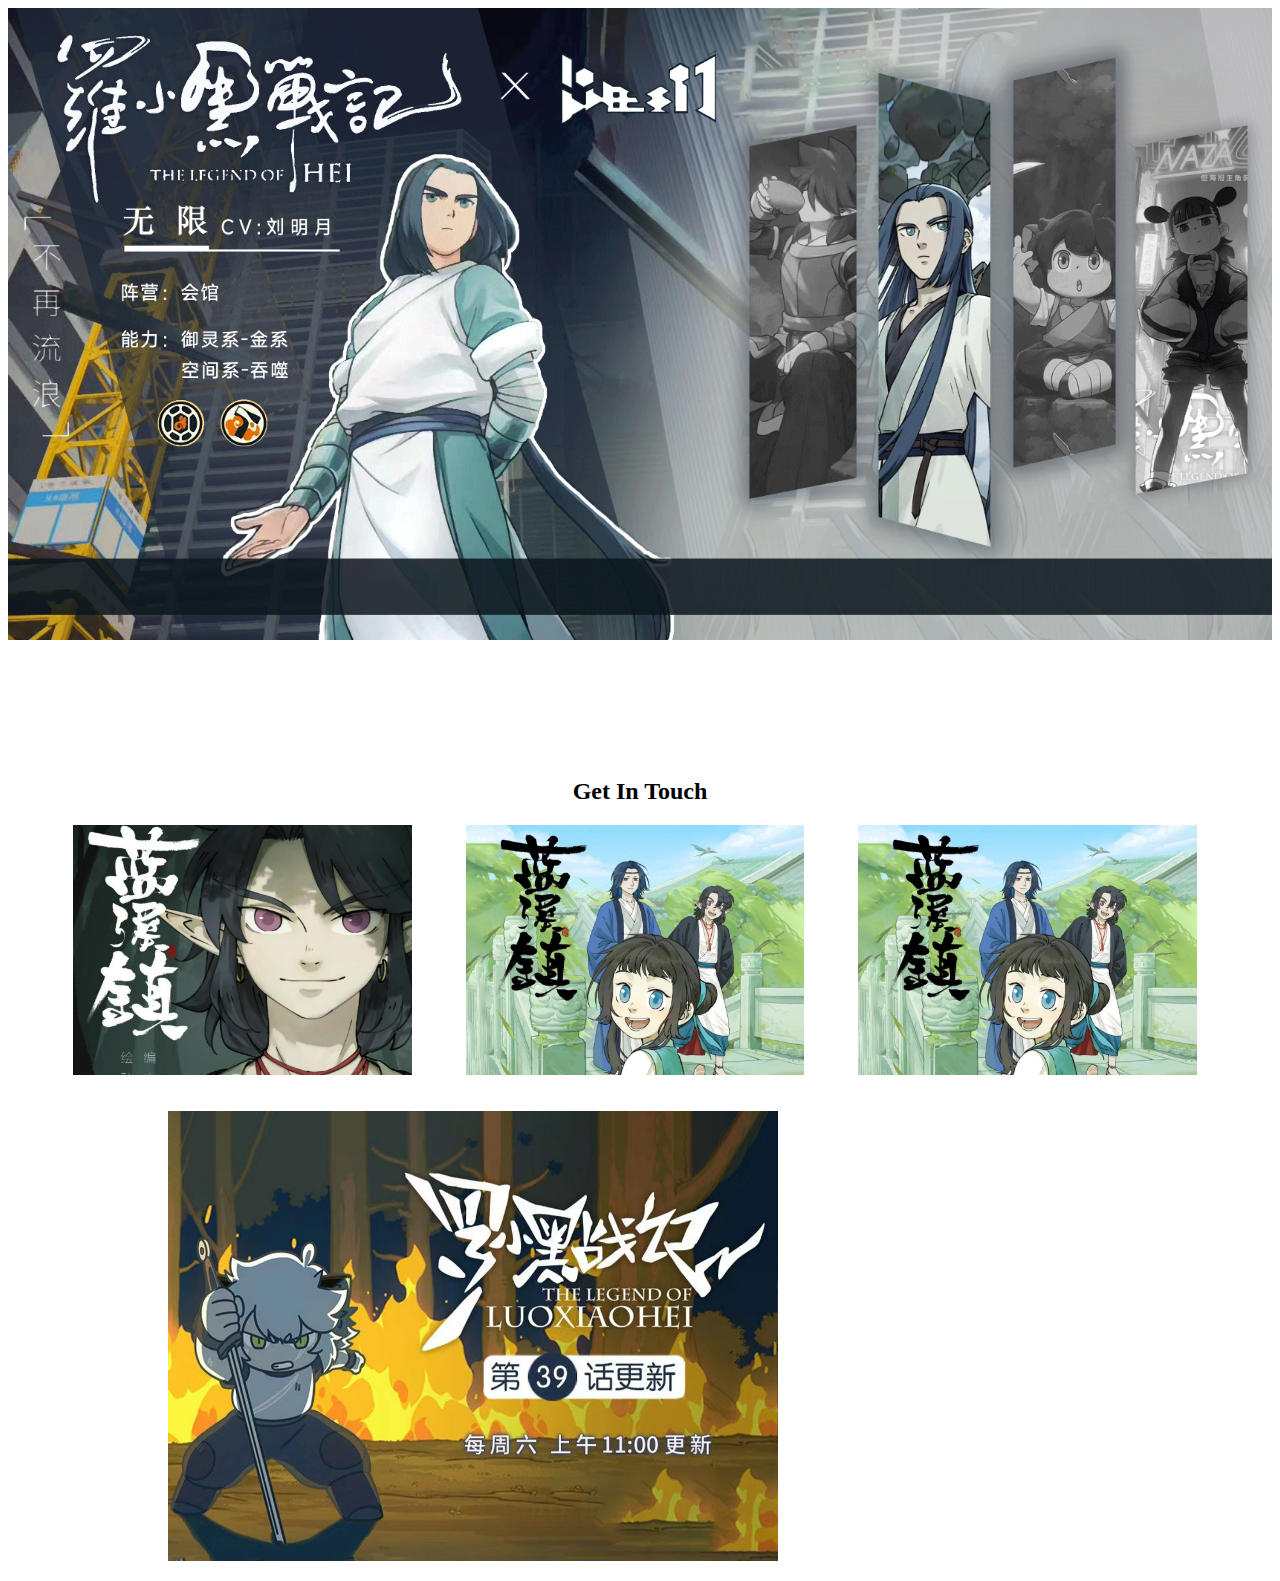
<file: 众生之门网站/首页/人物介绍.html>
<!DOCTYPE html>
<html lang="en">
<head>
    <meta charset="UTF-8">
    <meta name="viewport" content="width=device-width, initial-scale=1.0">
    <title>Document</title>

</head>
<body>
    <style>
        .content{
            width: 100%;
            height: 750px;
            background-image: url("image/首页/人物介绍/无限.png");
            background-repeat: no-repeat; 
            background-size: 100%;
            display: flex;
            align-items: flex-end;
            color: white;

        }
        .one,.two,.there{
            margin-bottom: 32px;
            width: 8%;
            margin-left: 80px;
            text-align: center;
            font-size:25px;
            height: 90px;
        }
        .one :hover{
         color: rgb(255, 255, 255);font-size: 26px; border-bottom:5px solid rgb(217, 102, 36);padding-bottom: 10px;cursor: pointer}
        .two :hover{
         color: rgb(255, 255, 255);font-size: 26px; border-bottom:6px solid rgb(217, 102, 36) ;padding-bottom: 10px;cursor: pointer}
        .there :hover{
         color: rgb(255, 255, 255);font-size: 26px; border-bottom:5px solid rgb(217, 102, 36) ;padding-bottom: 10px;cursor: pointer}
        .one.two.there{
            font-size:80px; color: aliceblue; 
        }
        .one1{
            background-image: url("image/首页/人物介绍/无限.png");
        }
        .two1{
            background-image: url("image/首页/人物介绍/小黑.png");
    
        }
        .there1{
            background-image: url("image/首页/人物介绍/风息.png");
          }
        .down{
            margin-top:25px ;
        }
    </style>
    <script>
        function a() {
            var a=document.getElementById('content').style.backgroundImage='url("image/首页/人物介绍/风息.png")';
    
        }
        function b() {
            var a=document.getElementById('content').style.backgroundImage='url("image/首页/人物介绍/无限.png")';
    
        }
        function c() {
            var a=document.getElementById('content').style.backgroundImage='url("image/首页/人物介绍/小黑.png")';
    
        }
    </script>
    <div class="content" id="content">
        <div class="one" onclick="a()">
            <div class="one1"></div>
            <div class="down" >风    息</div>
        </div>
        <div class="two"  onclick="b()">
            <div class="two1"></div>
            <div class="down">无    限</div>
        </div>
        <div class="there" onclick="c()">
            <div class="there1"></div>
            <div class="down">小    黑</div>
        </div>
        <div class="there" onclick="c()">
            <div class="down">哪    吒</div>
        </div>
        </div>
    </div>
    
    <div class="contact-me">
        <h2>Get In Touch</h2>
            <ul>
                <li>
                     <img src="image/首页/images/资讯_02.gif.png" alt="linkedin-img">
                </li>
                <li>
                 <img src="image/首页/images/资讯_04.gif.png" alt="email-img">
                </li>
                <li>
                 <img src="image/首页/images/资讯_04.gif.png" alt="github-img">
                </li>
            </ul>
    </div>
    <div class="contact-me2">
        <ul>
            <li>
             <img src="image/首页/images/资讯_02.gif-1.png" alt="github-img">
            </li></ul>
    </div>
    <style>
    .contact-me{
        text-align: center; background-color: rgba(255, 255, 255, 0);
    }
    .contact-me img{height: 250px;}
    ul li{
        display: inline;   
        margin-right: 50px;  
        margin-bottom: 0%;margin-top: 0%;
    }
    a{
        text-decoration: none;}
    ul li img:hover{
        transform: scale(1.01);  
    }
    .contact-me2{
        text-align: center; background-color: rgba(255, 252, 240, 0);float: left;margin-left: 120px;
    }
    .contact-me2 img{height: 450px;}
    </style>
    
</body>
</html>
</file>
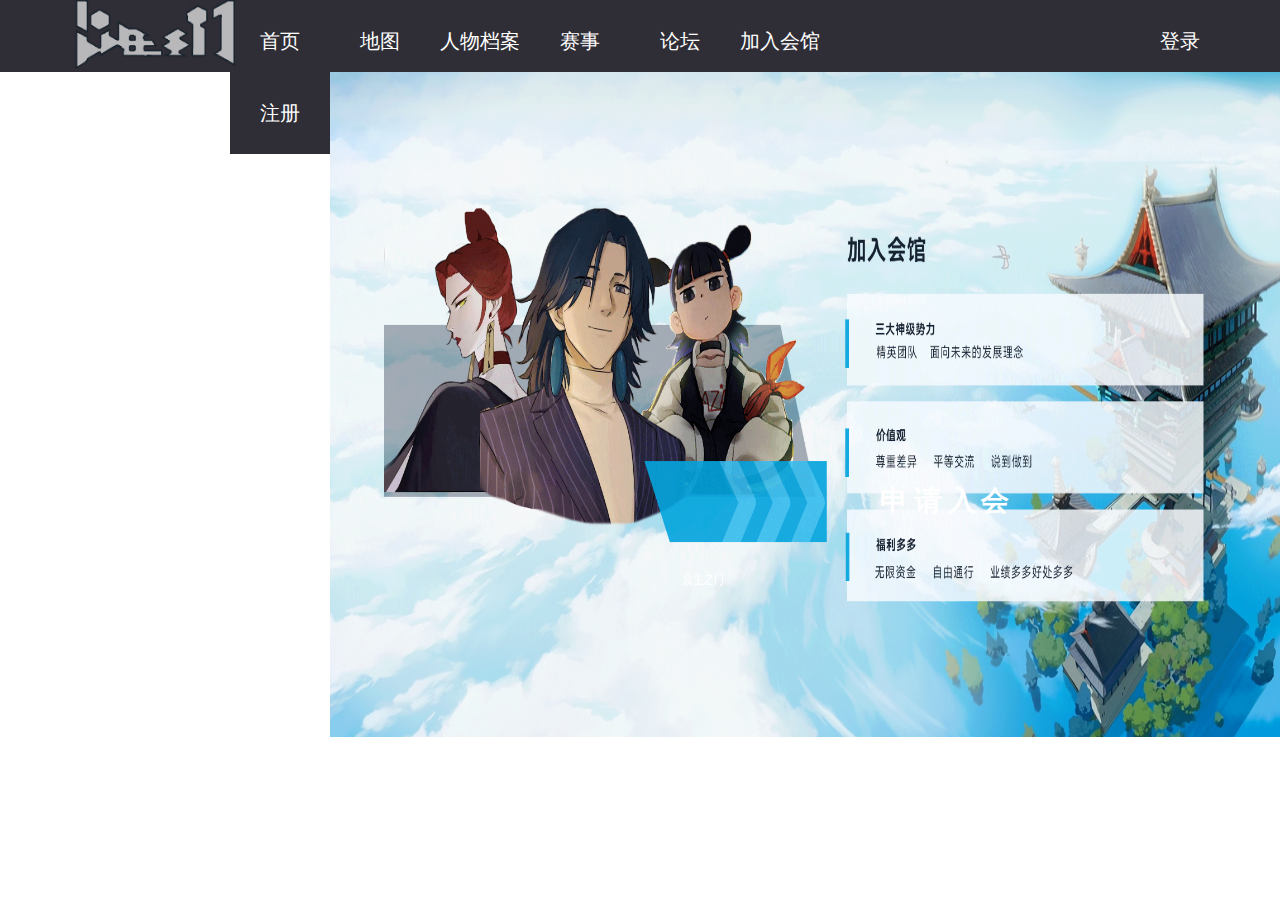
<file: 众生之门网站/首页/加入会馆.html>
<!DOCTYPE html>
<html lang="en">
<head>
    <meta charset="UTF-8">
    <meta name="viewport" content="width=device-width, initial-scale=1.0">
    <title>Document</title>
    <link rel="stylesheet"href="./css/reset.css">
</head>
<body>
    <!--黑色导航 start-->
    <div class="black-nav">
        <div class="logo">
            <img src="image/首页/images/logo.png" alt="logo">
        </div>
        <div class="wrap">
            <ul class="black-wrap-left">
                <li><a href="index.html" >首页</a></li>
                <li><a href="#" >地图</a></li>
                <li><a href="人物介绍.html" target="_blank">人物档案</a></li>
                <li><a href="赛事.html" target="_blank">赛事</a></li>
                <li><a href="论坛.html" >论坛</a></li> 
                <li><a href="加入会馆.html" >加入会馆</a></li>
                <li><a href="#" >              </a></li>
                <li><a href="#" >              </a></li>
                <li><a href="#" >              </a></li>
                <li><a href="#" onclick="Show();">登录</a></li>
                <li><a href="#" >注册</a></li>
            </ul>
        </div>
    </div>
    <style>
    ul{
        list-style-type: none; /*清除无序列表前的小点*/
        width: auto;
        height: 72px;
        background: #2f2d35;
        margin: 0px;
        padding-left: 18%;/*左边距，使li看起来在中间*/
        /*position: relative;*/
        text-align: center;
        font-size: 20px
    }
    li{
        float: left;
        width: 100px;
        height: 100%;
        padding: 0px;
        margin-right: 0%;  /*两个li之间的距离*/
    }
    a:link,a:visited{ /*鼠标未点击和点击过时的样式*/
        display: block;
        color: #FFFFFF;
        background-color: #2f2d35;
        text-align: center;
        line-height: 72px; /*li行高*/
        padding: 5px;
        text-decoration: none; /*去下划线*/
    }
    a:hover{ /*鼠标移动到点击位时的样式，active指点击过后的样式*/
        background-color: #1a1822;
    }
    .black-nav .logo img{
        height: 72px;
        position: absolute;
        left: 0%;
    }
    </style>
    <!--黑色导航 end-->
    <div class="guan">
        <img src="image/首页/论坛/论坛背景.gif" alt="logo">
        <div class="there">
            <a onclick="Show();">申请入会</a>
        </div>
        <div id="modal" class="bg hide">
            <form action="#" method="get" autocomplete="off">
             <p><span>种族：</span>
              <!-- 在下面的横线中填写`禁用属性`和`只读属性` -->
              <input type="text" name="user_name" value="myemail@163.com" disabled readonly/>
             </p>
             
             <p><span>姓名：</span>
             <!-- 在下面的横线中填写`必填属性`和`自动聚焦` -->
              <input type="text" name="real_name" placeholder="例如：思聪" required autofocus/>
             </p>
             
             <p><span>年龄：</span>
              <!-- 在下面的横线中填写`最大值属性`和`最小值属性` -->
              <input type="number" name="real_lage">
             </p>
             
             <p><span>申请日期：</span>
              <!-- 在下面的横线中填写`type的日期类型` -->
              <input type="date" name="birthday" value="1999-10-1" required/></p>
             </p>
             
             <p><span>所在地区：</span>
              <!--  在下面的横线中填写input标签的`引用数据列表属性`-->
              <input type="text" name="real_name" placeholder="xx省xx市" required autofocus/>

             </p>
             
             <p class="btn">
                <input type="button" value="提交" onclick="Hide();">
                <input type="button" value="取消" onclick="Hide();">
             </p>
            </form>
           </div>
    </div>
    <script>
        function Show(){
            document.getElementById('modal').classList.remove('hide');
        }
         function Hide(){
            document.getElementById('modal').classList.add('hide');
        }
    </script>
    <style>
    .guan{
        background-image: url("image/首页/论坛/论坛背景.gif");
        height: 665px; background-repeat: no-repeat; 
        background-size: 100%;
        display: flex;
        align-items: flex-end;
        position: relative;}
    .guan img{
        width: 100%;
        height: 665px;}
    .there {font-size:28px; color: white;font-weight: bold;letter-spacing: 0.2em;}
    .there{
        background-color: rgba(255, 255, 255, 0);
        width: 20%;margin-bottom: 165px;position:absolute;
        margin-left: 550px;cursor: pointer;
        height: 90px;}
    .there :hover{
        font-size: 29px; background-color: rgba(255, 255, 255, 0)}
    </style>
    <!--加入会馆 end-->
    <style type="text/css">
        .hide{
            display: none;}
        input {
         width:200px;
         height:18px;                                 
         border:1px solid #d4cdba;
         padding:2px; 
        }
        .btn input{
         width:100px; 
         height:30px;
         border-radius:3px;
        }
        .bg{
        background-color: rgb(255, 255, 255);
        font-size: larger;
        position: fixed;
        width: 500px;
        height: 400px;
        top:50%;
        left: 50%;
        z-index: 3;
        margin-top: -150px;
        margin-left: -200px;
        }
        #modal p {
        margin-left:90px;position: relative;top: 60px;font-size: large;
        }
       </style>
       
</body>
</html>
</file>
